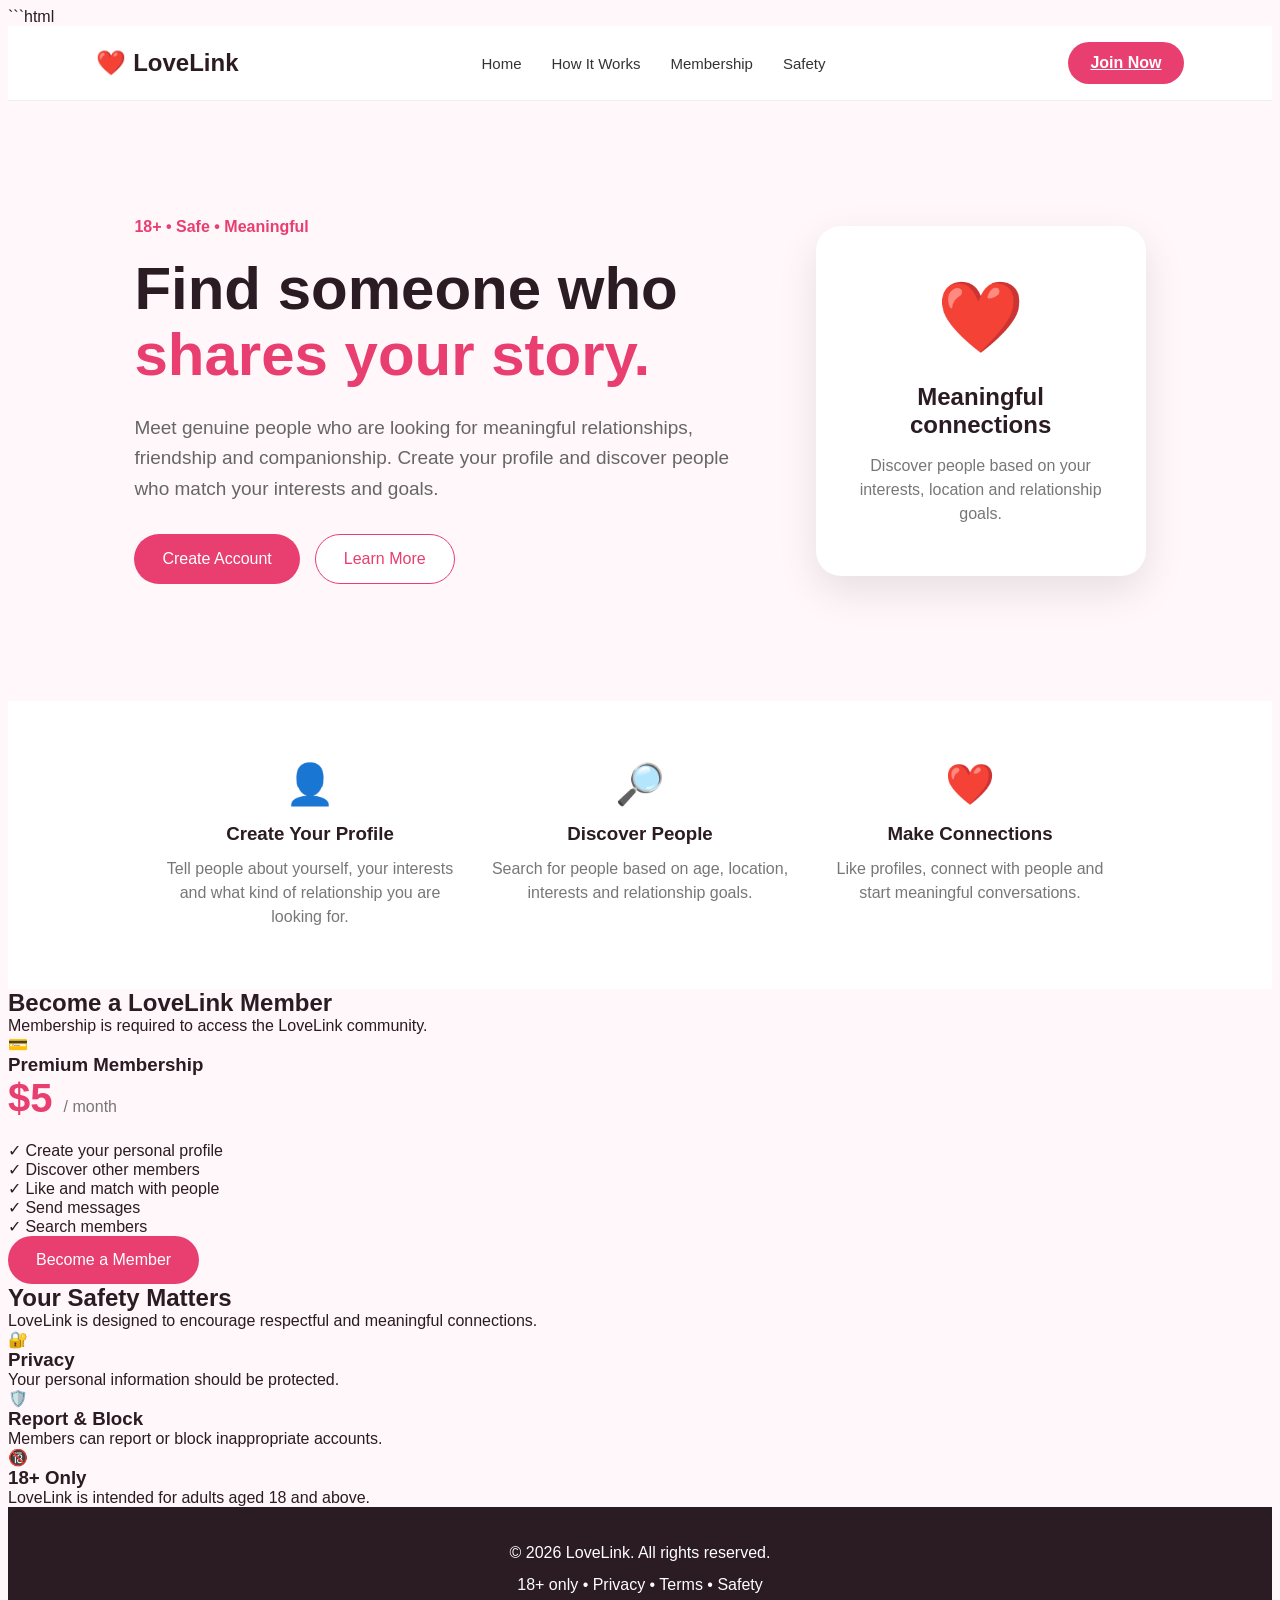
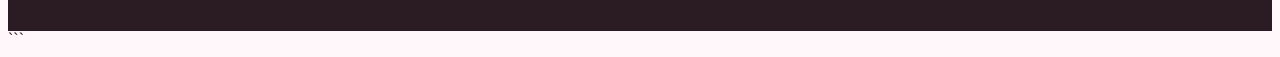
<file: index.html>
```html
<!DOCTYPE html>
<html lang="en">

<head>
    <link rel="stylesheet" href="style.css">
    <meta charset="UTF-8">
    <meta name="viewport" content="width=device-width, initial-scale=1.0">

    <title>LoveLink - Find Your Connection</title>

    <link rel="stylesheet" href="style.css">
</head>

<body>

    <!-- HEADER -->

    <header>

        <div class="logo">
            ❤️ LoveLink
        </div>

        <nav>
            <a href="#">Home</a>
            <a href="#how-it-works">How It Works</a>
            <a href="#membership">Membership</a>
            <a href="#safety">Safety</a>
        </nav>

        <a href="register.html" class="join-btn">
    Join Now
</a>

    </header>


    <!-- HERO SECTION -->

    <main>

        <section class="hero">

            <div class="hero-text">

                <p class="small-title">
                    18+ • Safe • Meaningful
                </p>

                <h1>
                    Find someone who
                    <span>shares your story.</span>
                </h1>

                <p class="description">
                    Meet genuine people who are looking for meaningful
                    relationships, friendship and companionship.
                    Create your profile and discover people who match
                    your interests and goals.
                </p>

                <div class="buttons">

                    <button class="primary-btn" onclick="joinNow()">
                        Create Account
                    </button>

                    <button class="secondary-btn" onclick="learnMore()">
                        Learn More
                    </button>

                </div>

            </div>


            <!-- HERO CARD -->

            <div class="hero-card">

                <div class="heart">
                    ❤️
                </div>

                <h2>
                    Meaningful connections
                </h2>

                <p>
                    Discover people based on your interests,
                    location and relationship goals.
                </p>

            </div>

        </section>


        <!-- HOW IT WORKS -->

        <section class="features" id="how-it-works">

            <div class="feature">

                <div>
                    👤
                </div>

                <h3>
                    Create Your Profile
                </h3>

                <p>
                    Tell people about yourself, your interests
                    and what kind of relationship you are looking for.
                </p>

            </div>


            <div class="feature">

                <div>
                    🔎
                </div>

                <h3>
                    Discover People
                </h3>

                <p>
                    Search for people based on age, location,
                    interests and relationship goals.
                </p>

            </div>


            <div class="feature">

                <div>
                    ❤️
                </div>

                <h3>
                    Make Connections
                </h3>

                <p>
                    Like profiles, connect with people and
                    start meaningful conversations.
                </p>

            </div>

        </section>


        <!-- MEMBERSHIP -->

        <section class="membership" id="membership">

            <h2>
                Become a LoveLink Member
            </h2>

            <p>
                Membership is required to access the LoveLink community.
            </p>

            <div class="membership-card">

                <div class="membership-icon">
                    💳
                </div>

                <h3>
                    Premium Membership
                </h3>

                <p class="price">
                    $5 <span>/ month</span>
                </p>

                <ul>
                    <li>✓ Create your personal profile</li>
                    <li>✓ Discover other members</li>
                    <li>✓ Like and match with people</li>
                    <li>✓ Send messages</li>
                    <li>✓ Search members</li>
                </ul>

                <button class="primary-btn" onclick="joinNow()">
                    Become a Member
                </button>

            </div>

        </section>


        <!-- SAFETY -->

        <section class="safety" id="safety">

            <h2>
                Your Safety Matters
            </h2>

            <p>
                LoveLink is designed to encourage respectful and
                meaningful connections.
            </p>

            <div class="safety-items">

                <div>
                    🔐
                    <h3>
                        Privacy
                    </h3>
                    <p>
                        Your personal information should be protected.
                    </p>
                </div>

                <div>
                    🛡️
                    <h3>
                        Report & Block
                    </h3>
                    <p>
                        Members can report or block inappropriate accounts.
                    </p>
                </div>

                <div>
                    🔞
                    <h3>
                        18+ Only
                    </h3>
                    <p>
                        LoveLink is intended for adults aged 18 and above.
                    </p>
                </div>

            </div>

        </section>

    </main>


    <!-- FOOTER -->

    <footer>

        <p>
            © 2026 LoveLink. All rights reserved.
        </p>

        <p>
            18+ only • Privacy • Terms • Safety
        </p>

    </footer>


    <!-- JAVASCRIPT -->

    <script>

        function joinNow() {

            alert("Welcome to LoveLink! Registration will be available soon.");

        }


        function learnMore() {

            document
                .getElementById("how-it-works")
                .scrollIntoView({
                    behavior: "smooth"
                });

        }

    </script>

</body>

</html>
```
</file>
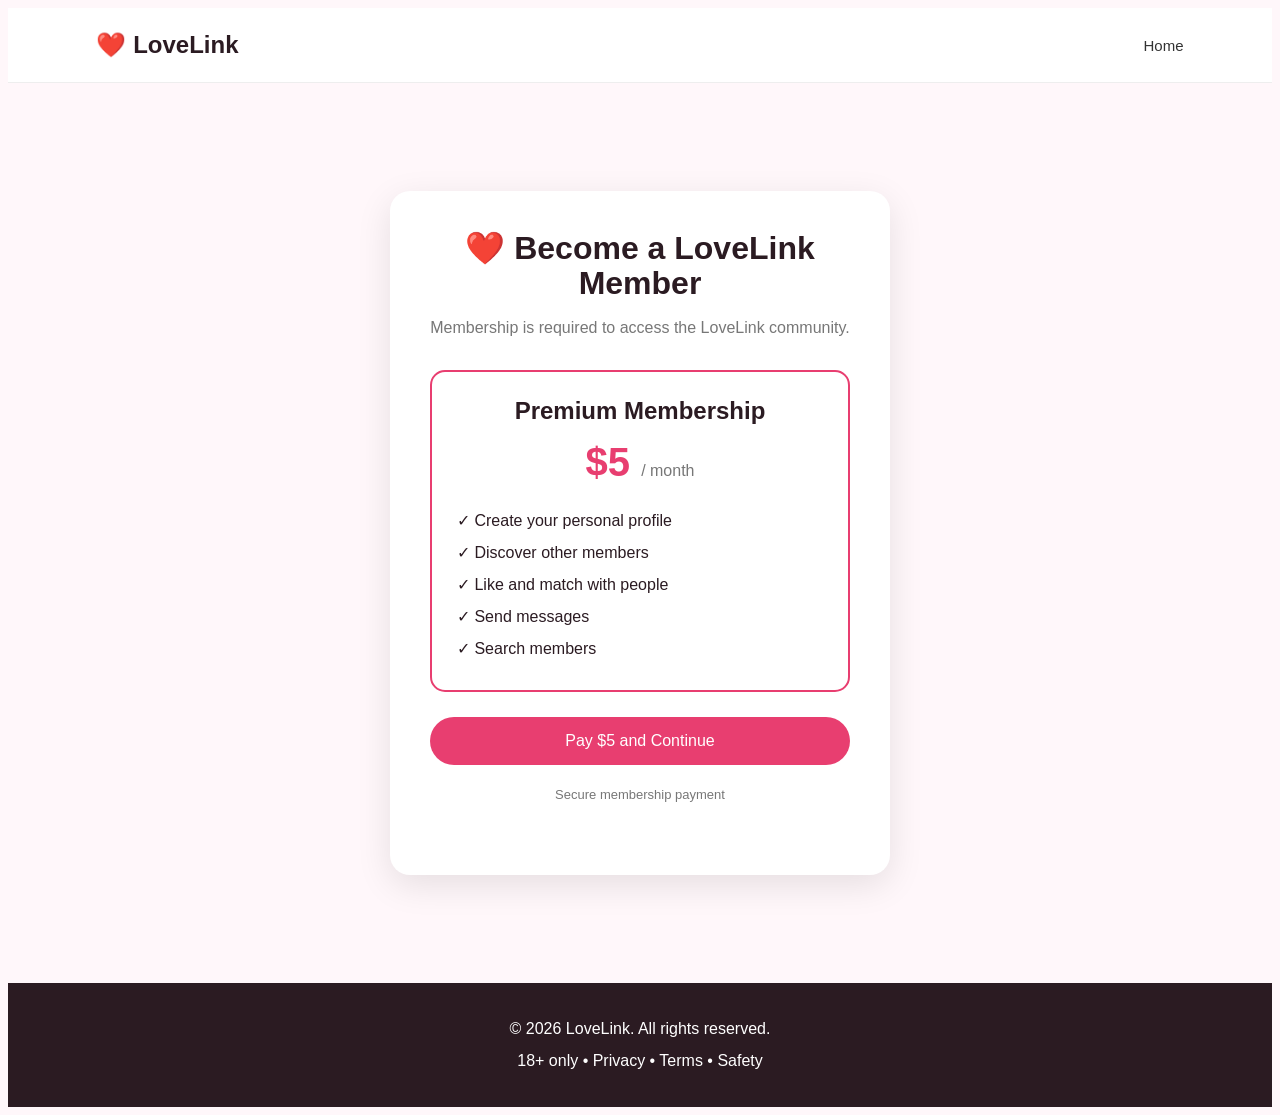
<file: payment.html>
<!DOCTYPE html>
<html lang="en">

<head>

    <meta charset="UTF-8">
    <meta name="viewport" content="width=device-width, initial-scale=1.0">

    <title>LoveLink Membership</title>

    <link rel="stylesheet" href="style.css">

</head>

<body>

    <header>

        <div class="logo">
            ❤️ LoveLink
        </div>

        <nav>
            <a href="index.html">Home</a>
        </nav>

    </header>


    <main>

        <section class="payment">

            <div class="payment-box">

                <h1>❤️ Become a LoveLink Member</h1>

                <p>
                    Membership is required to access the LoveLink community.
                </p>


                <div class="plan">

                    <h2>Premium Membership</h2>

                    <div class="price">
                        $5 <span>/ month</span>
                    </div>

                    <ul>

                        <li>✓ Create your personal profile</li>

                        <li>✓ Discover other members</li>

                        <li>✓ Like and match with people</li>

                        <li>✓ Send messages</li>

                        <li>✓ Search members</li>

                    </ul>

                </div>


                <button
                    class="primary-btn"
                    onclick="alert('Payment system will be connected here.')"
                >
                    Pay $5 and Continue
                </button>


                <p class="payment-note">
                    Secure membership payment
                </p>

            </div>

        </section>

    </main>


    <footer>

        <p>
            © 2026 LoveLink. All rights reserved.
        </p>

        <p>
            18+ only • Privacy • Terms • Safety
        </p>

    </footer>

</body>

</html>
</file>
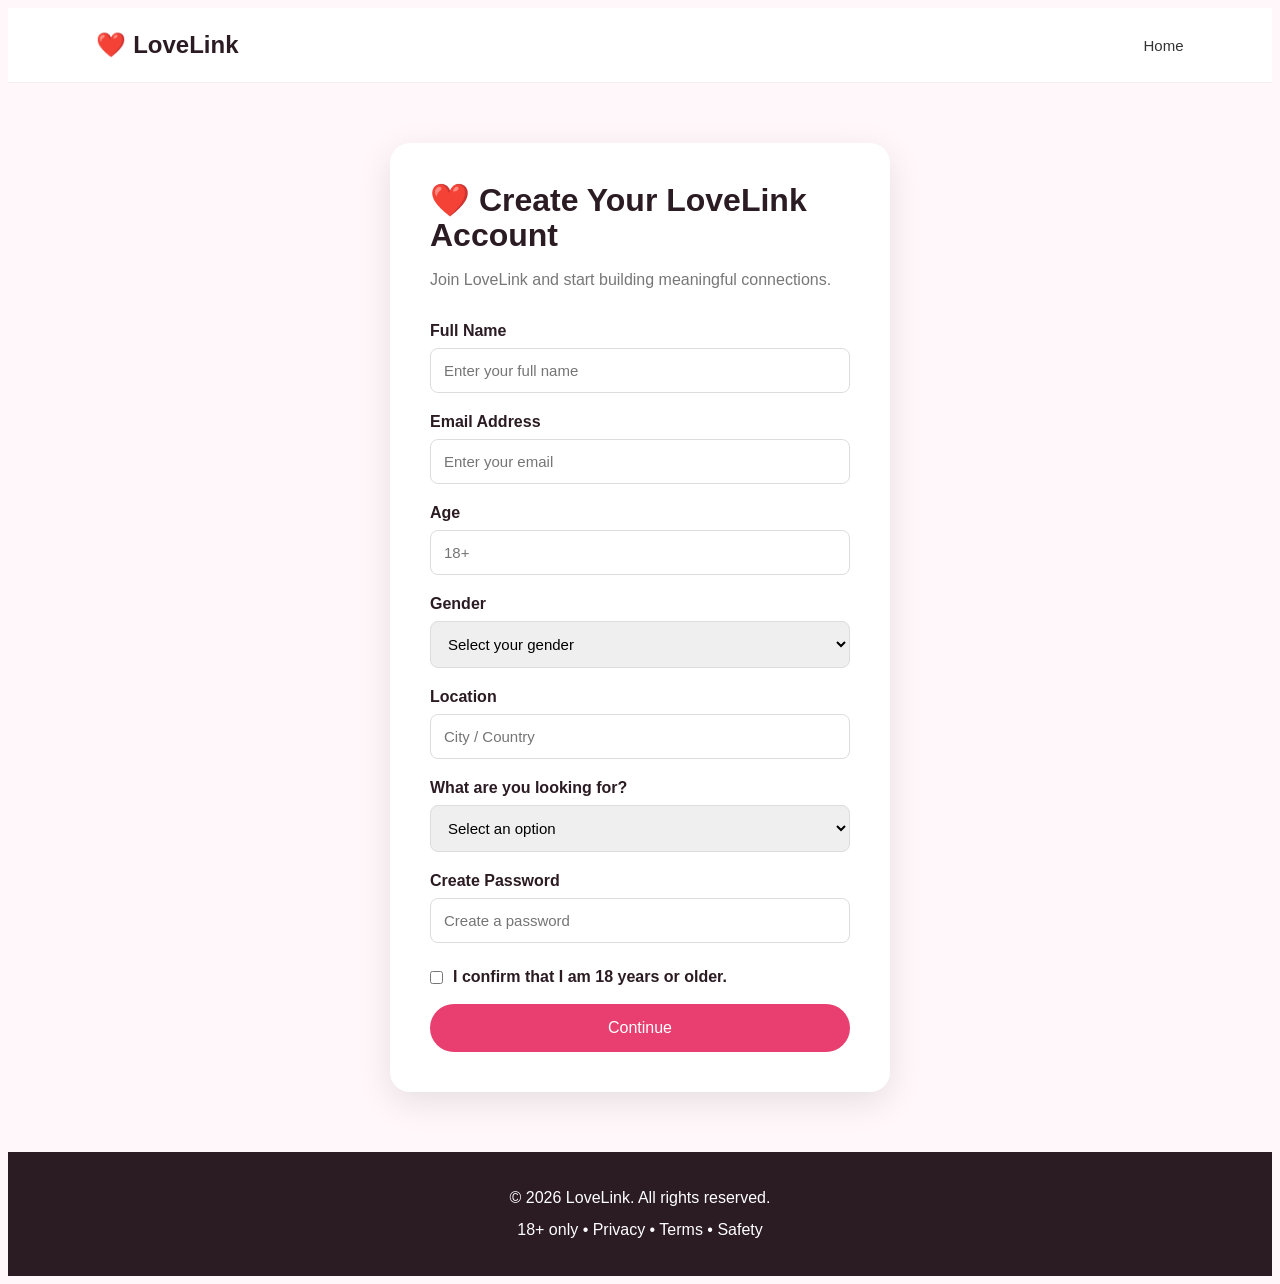
<file: register.html>
<!DOCTYPE html>
<html lang="en">

<head>
    <meta charset="UTF-8">
    <meta name="viewport" content="width=device-width, initial-scale=1.0">

    <title>Join LoveLink</title>

    <link rel="stylesheet" href="style.css">
</head>

<body>

    <header>

        <div class="logo">
            ❤️ LoveLink
        </div>

        <nav>
            <a href="index.html">Home</a>
        </nav>

    </header>


    <main>

        <section class="registration">

            <div class="registration-box">

                <h1>❤️ Create Your LoveLink Account</h1>

                <p>
                    Join LoveLink and start building meaningful connections.
                </p>


                <form action="profile.html" method="GET">

                    <label for="name">Full Name</label>

                    <input
                        type="text"
                        id="name"
                        name="name"
                        placeholder="Enter your full name"
                        required
                    >


                    <label for="email">Email Address</label>

                    <input
                        type="email"
                        id="email"
                        name="email"
                        placeholder="Enter your email"
                        required
                    >


                    <label for="age">Age</label>

                    <input
                        type="number"
                        id="age"
                        name="age"
                        min="18"
                        placeholder="18+"
                        required
                    >


                    <label for="gender">Gender</label>

                    <select id="gender" name="gender" required>

                        <option value="">
                            Select your gender
                        </option>

                        <option value="male">
                            Male
                        </option>

                        <option value="female">
                            Female
                        </option>

                    </select>


                    <label for="location">Location</label>

                    <input
                        type="text"
                        id="location"
                        name="location"
                        placeholder="City / Country"
                        required
                    >


                    <label for="goal">
                        What are you looking for?
                    </label>

                    <select id="goal" name="goal" required>

                        <option value="">
                            Select an option
                        </option>

                        <option value="relationship">
                            Serious relationship
                        </option>

                        <option value="friendship">
                            Friendship
                        </option>

                        <option value="marriage">
                            Marriage
                        </option>

                        <option value="companionship">
                            Companionship
                        </option>

                    </select>


                    <label for="password">
                        Create Password
                    </label>

                    <input
                        type="password"
                        id="password"
                        name="password"
                        placeholder="Create a password"
                        minlength="8"
                        required
                    >


                    <label class="age-confirmation">

                        <input
                            type="checkbox"
                            required
                        >

                        I confirm that I am 18 years or older.

                    </label>


                    <button
                        type="submit"
                        class="primary-btn"
                    >
                        Continue
                    </button>

                </form>

            </div>

        </section>

    </main>


    <footer>

        <p>
            © 2026 LoveLink. All rights reserved.
        </p>

        <p>
            18+ only • Privacy • Terms • Safety
        </p>

    </footer>

</body>

</html>
</file>
<file: style.css>
body
* {
    margin: 0;
    padding: 0;
    box-sizing: border-box;
}

body {
    font-family: Arial, sans-serif;
    background: #fff7fa;
    color: #2b1b22;
}

/* HEADER */

header {
    height: 75px;
    display: flex;
    align-items: center;
    justify-content: space-between;
    padding: 0 7%;
    background: white;
    border-bottom: 1px solid #eee;
}

.logo {
    font-size: 24px;
    font-weight: bold;
}

nav {
    display: flex;
    gap: 30px;
}

nav a {
    text-decoration: none;
    color: #333;
    font-size: 15px;
}

.join-btn {
    background: #e83e70;
    color: white;
    border: none;
    padding: 12px 22px;
    border-radius: 25px;
    cursor: pointer;
    font-weight: bold;
}

/* HERO */

.hero {
    min-height: 600px;
    display: flex;
    align-items: center;
    justify-content: space-between;
    padding: 70px 10%;
    gap: 50px;
}

.hero-text {
    max-width: 600px;
}

.small-title {
    color: #e83e70;
    font-weight: bold;
    margin-bottom: 20px;
}

h1 {
    font-size: 60px;
    line-height: 1.1;
    margin-bottom: 25px;
}

h1 span {
    color: #e83e70;
}

.description {
    font-size: 19px;
    line-height: 1.6;
    color: #666;
    margin-bottom: 30px;
}

.buttons {
    display: flex;
    gap: 15px;
}

.primary-btn,
.secondary-btn {
    padding: 15px 28px;
    border-radius: 30px;
    font-size: 16px;
    cursor: pointer;
}

.primary-btn {
    background: #e83e70;
    color: white;
    border: none;
}

.secondary-btn {
    background: white;
    border: 1px solid #e83e70;
    color: #e83e70;
}

/* HERO CARD */

.hero-card {
    width: 330px;
    height: 350px;
    background: white;
    border-radius: 25px;
    box-shadow: 0 15px 40px rgba(0, 0, 0, 0.1);
    display: flex;
    flex-direction: column;
    justify-content: center;
    align-items: center;
    text-align: center;
    padding: 35px;
}

.heart {
    font-size: 70px;
    margin-bottom: 25px;
}

.hero-card h2 {
    margin-bottom: 15px;
}

.hero-card p {
    color: #777;
    line-height: 1.5;
}

/* FEATURES */

.features {
    display: flex;
    justify-content: center;
    gap: 30px;
    padding: 60px 10%;
    background: white;
}

.feature {
    max-width: 300px;
    text-align: center;
}

.feature div {
    font-size: 40px;
    margin-bottom: 15px;
}

.feature h3 {
    margin-bottom: 12px;
}

.feature p {
    color: #777;
    line-height: 1.5;
}

/* FOOTER */

footer {
    background: #2b1b22;
    color: white;
    padding: 30px;
    text-align: center;
    line-height: 2;
}

/* MOBILE */

@media (max-width: 800px) {

    nav {
        display: none;
    }

    .hero {
        flex-direction: column;
        text-align: center;
    }

    h1 {
        font-size: 42px;
    }

    .buttons {
        justify-content: center;
    }

    .features {
        flex-direction: column;
        align-items: center;
    }
}
.registration {
    min-height: 100vh;
    display: flex;
    justify-content: center;
    align-items: center;
    padding: 60px 20px;
}

.registration-box {
    width: 100%;
    max-width: 500px;
    background: white;
    padding: 40px;
    border-radius: 20px;
    box-shadow: 0 10px 35px rgba(0, 0, 0, 0.1);
}

.registration-box h1 {
    font-size: 32px;
    margin-bottom: 15px;
}

.registration-box > p {
    color: #777;
    margin-bottom: 30px;
}

.registration-box form {
    display: flex;
    flex-direction: column;
}

.registration-box label {
    margin-bottom: 8px;
    font-weight: bold;
}

.registration-box input,
.registration-box select {
    padding: 13px;
    margin-bottom: 20px;
    border: 1px solid #ddd;
    border-radius: 8px;
    font-size: 15px;
}

.registration-box input:focus,
.registration-box select:focus {
    outline: none;
    border-color: #e83e70;
}

.registration-box button {
    margin-top: 10px;
}
.payment {
    min-height: 100vh;
    display: flex;
    justify-content: center;
    align-items: center;
    padding: 60px 20px;
}

.payment-box {
    width: 100%;
    max-width: 500px;
    background: white;
    padding: 40px;
    border-radius: 20px;
    box-shadow: 0 10px 35px rgba(0, 0, 0, 0.1);
    text-align: center;
}

.payment-box h1 {
    font-size: 32px;
    margin-bottom: 15px;
}

.payment-box > p {
    color: #777;
    margin-bottom: 30px;
    line-height: 1.5;
}

.plan {
    border: 2px solid #e83e70;
    border-radius: 15px;
    padding: 25px;
    margin-bottom: 25px;
}

.plan h2 {
    margin-bottom: 15px;
}

.price {
    font-size: 40px;
    font-weight: bold;
    color: #e83e70;
    margin-bottom: 20px;
}

.price span {
    font-size: 16px;
    color: #777;
    font-weight: normal;
}

.plan ul {
    list-style: none;
    text-align: left;
    line-height: 2;
    padding: 0;
}

.payment-box button {
    width: 100%;
}
/* REGISTRATION PAGE */

.registration {
    min-height: 100vh;
    display: flex;
    justify-content: center;
    align-items: center;
    padding: 60px 20px;
}

.registration-box {
    width: 100%;
    max-width: 500px;
    background: white;
    padding: 40px;
    border-radius: 20px;
    box-shadow: 0 10px 35px rgba(0, 0, 0, 0.1);
}

.registration-box h1 {
    font-size: 32px;
    margin-bottom: 15px;
}

.registration-box > p {
    color: #777;
    margin-bottom: 30px;
    line-height: 1.5;
}

.registration-box form {
    display: flex;
    flex-direction: column;
}

.registration-box label {
    margin-bottom: 8px;
    font-weight: bold;
}

.registration-box input,
.registration-box select {
    padding: 13px;
    margin-bottom: 20px;
    border: 1px solid #ddd;
    border-radius: 8px;
    font-size: 15px;
}

.registration-box input:focus,
.registration-box select:focus {
    outline: none;
    border-color: #e83e70;
}

.age-confirmation {
    display: flex;
    align-items: center;
    gap: 10px;
    margin-top: 5px;
}

.age-confirmation input {
    margin: 0;
}


/* PAYMENT PAGE */

.payment {
    min-height: 100vh;
    display: flex;
    justify-content: center;
    align-items: center;
    padding: 60px 20px;
}

.payment-box {
    width: 100%;
    max-width: 500px;
    background: white;
    padding: 40px;
    border-radius: 20px;
    box-shadow: 0 10px 35px rgba(0, 0, 0, 0.1);
    text-align: center;
}

.payment-box h1 {
    font-size: 32px;
    margin-bottom: 15px;
}

.payment-box > p {
    color: #777;
    line-height: 1.5;
    margin-bottom: 30px;
}

.plan {
    border: 2px solid #e83e70;
    border-radius: 15px;
    padding: 25px;
    margin-bottom: 25px;
}

.plan h2 {
    margin-bottom: 15px;
}

.price {
    font-size: 40px;
    font-weight: bold;
    color: #e83e70;
    margin-bottom: 20px;
}

.price span {
    font-size: 16px;
    color: #777;
    font-weight: normal;
}

.plan ul {
    list-style: none;
    text-align: left;
    line-height: 2;
    padding: 0;
}

.payment-box button {
    width: 100%;
}

.payment-note {
    margin-top: 20px;
    font-size: 13px;
}
.profile-picture {
    text-align: center;
    margin-bottom: 20px;
}

.profile-picture img {
    width: 150px;
    height: 150px;
    border-radius: 50%;
    object-fit: cover;
}
.post-section {
    margin-top: 30px;
    padding: 25px;
    background: white;
    border-radius: 15px;
    box-shadow: 0 5px 20px rgba(0, 0, 0, 0.08);
}

.post-section h2 {
    margin-bottom: 15px;
}

.post-section textarea {
    width: 100%;
    padding: 12px;
    border: 1px solid #ddd;
    border-radius: 10px;
    resize: vertical;
    font-family: inherit;
    margin-bottom: 15px;
    box-sizing: border-box;
}

.post-section input[type="file"] {
    display: block;
    margin-bottom: 15px;
}
</file>
